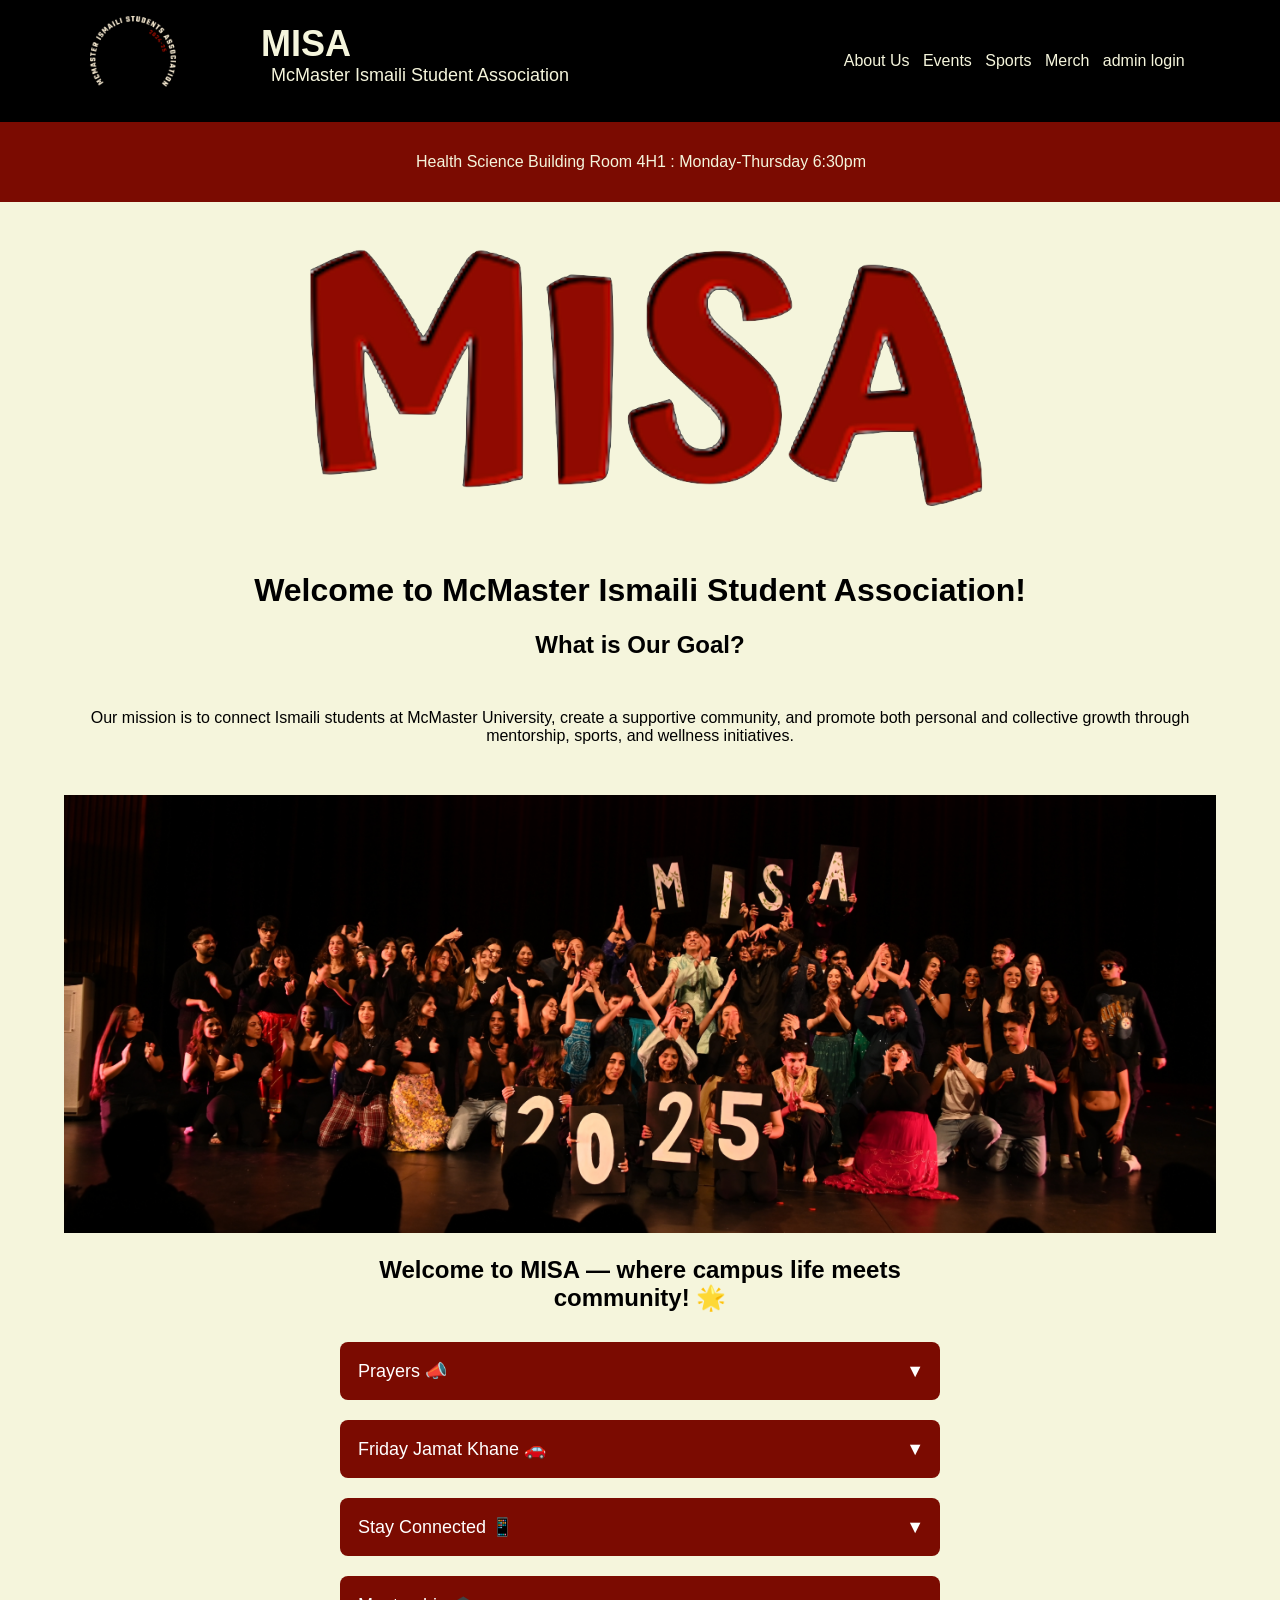
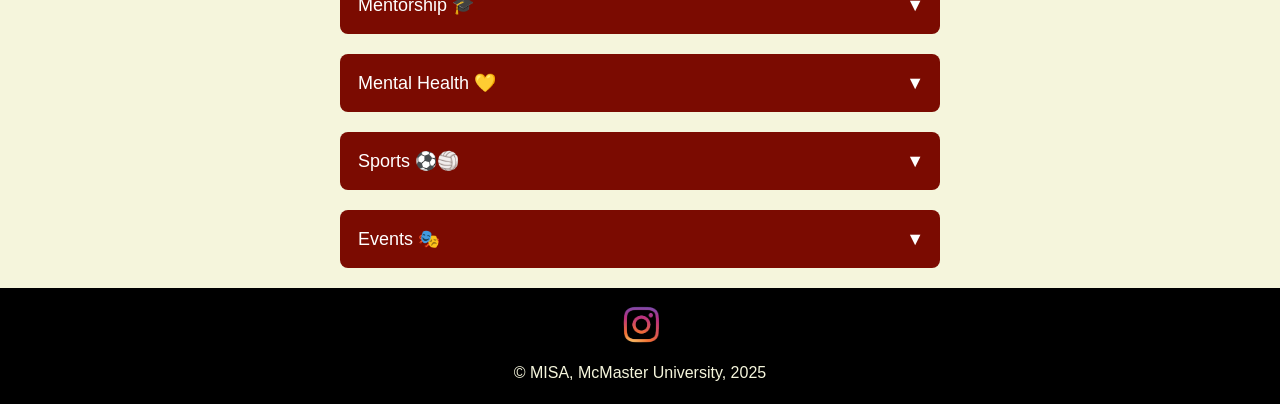
<file: works/MISA/index.html>
<!--
Name: Kanza Alam
Student Number: 400528885
Date created: March 26 2025
Description: MISA homepage (index page). This HTML file contains all the basic and introductory information
             about MISA such as location, times, and what MISA is about.
-->

<!doctype html>

<html>

<head>
    <meta charset="utf-8">
    <meta name="viewport" content="width=device-width">
    <title>Homepage</title>
    <link rel="stylesheet" href="css/style.css">
</head>

<body>
    <div id="container">
        <div id="headerMain">
            <div id="logo-container">
                <canvas id="animationCanvas"></canvas>
            </div>
            <script src="js/logoAnimation.js"></script>
            <div id="headtext">
                <a href="index.html" id="homelink">
                    <h1>MISA</h1>
                    <p>McMaster Ismaili Student Association</p>
                </a>
            </div>
            <div id="navbar">
                <a href="about.html" class="link">About Us</a>
                <a href="events.php" class="link">Events</a>
                <a href="sports.html" class="link">Sports</a>
                <a href="merch.html" class="link">Merch</a>
                <a href="admin.html" class="link">admin login</a>
            </div>
        </div>

        <div id="location">
            <p>Health Science Building Room 4H1 : Monday-Thursday 6:30pm</p>
        </div>

        <div id="intro">
            <img id="banner" src="images/bannerIntro.png">
            <h1>Welcome to McMaster Ismaili Student Association!</h1>
        </div>

        <div id="Icontent">
            <h2>What is Our Goal?</h2>
            <p>Our mission is to connect Ismaili students at McMaster University, create a supportive community, and
                promote both personal and collective growth through mentorship, sports, and wellness initiatives.</p>
            <img id="skitsNightImg" src="images/skitsNight2025.jpg">
        </div>

        <div id="IAbout">
            <h2>Welcome to MISA — where campus life meets community! 🌟</h2>

            <button class="accordion">
                Prayers 📣
                <span class="arrow">&#9660;</span>
            </button>
            <div class="panel">
                <p>We host prayers Monday–Thursday and weekends (weekend location varies, but we’ll always update you!).
                </p>
            </div>

            <button class="accordion">
                Friday Jamat Khane 🚗
                <span class="arrow">&#9660;</span>
            </button>
            <div class="panel">
                <p>Need a ride to Hamilton Jamat Khane? Just ask — we’ll help you get there!</p>
            </div>

            <button class="accordion">
                Stay Connected 📱
                <span class="arrow">&#9660;</span>
            </button>
            <div class="panel">
                <p>DM us on Instagram to join our MISA WhatsApp group chat!</p>
            </div>

            <button class="accordion">
                Mentorship 🎓
                <span class="arrow">&#9660;</span>
            </button>
            <div class="panel">
                <p>Frosh students can sign up for a mentor to help guide them through the year (and have fun!)</p>
            </div>

            <button class="accordion">
                Mental Health 💛
                <span class="arrow">&#9660;</span>
            </button>
            <div class="panel">
                <p>Our Mental Health Exec plans Mindfulness Days after Campus Jamat Khane to help you recharge.</p>
            </div>

            <button class="accordion">
                Sports ⚽🏐
                <span class="arrow">&#9660;</span>
            </button>
            <div class="panel">
                <p>Join our soccer and volleyball intramural teams! No experience needed — everyone’s welcome!</p>
            </div>

            <button class="accordion">
                Events 🎭
                <span class="arrow">&#9660;</span>
            </button>
            <div class="panel">
                <p>We host events all year! Biggest one: Skits Night! You don't want to miss it!</p>
            </div>
        </div>

        <div id="footer">
            <a href="https://www.instagram.com/misa.masi/" target="_blank">
                <img class="instagram-logo" src="images/instagramLogo.png" alt="Instagram">
            </a>
            <p>&copy; MISA, McMaster University, 2025</p>
        </div>
    </div>

    <script src="js/accordion.js"></script>
</body>

</html>
</file>
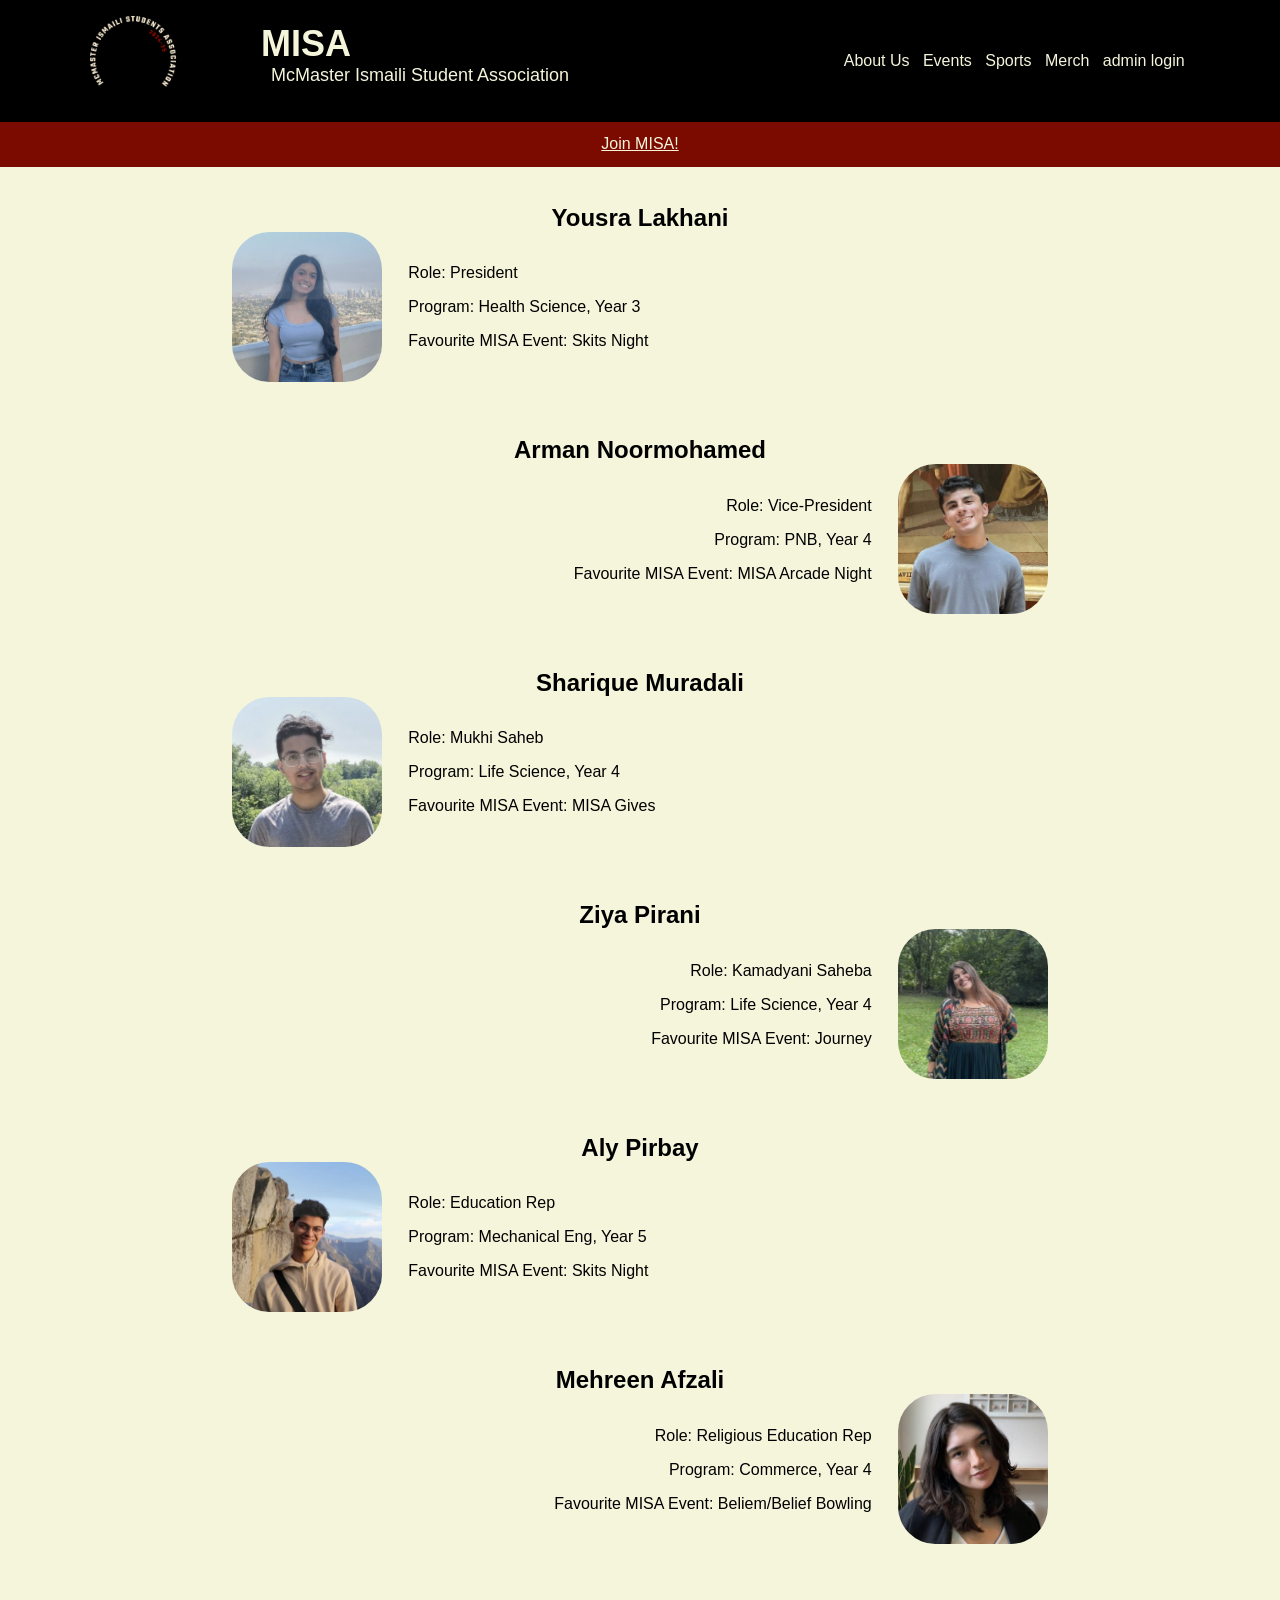
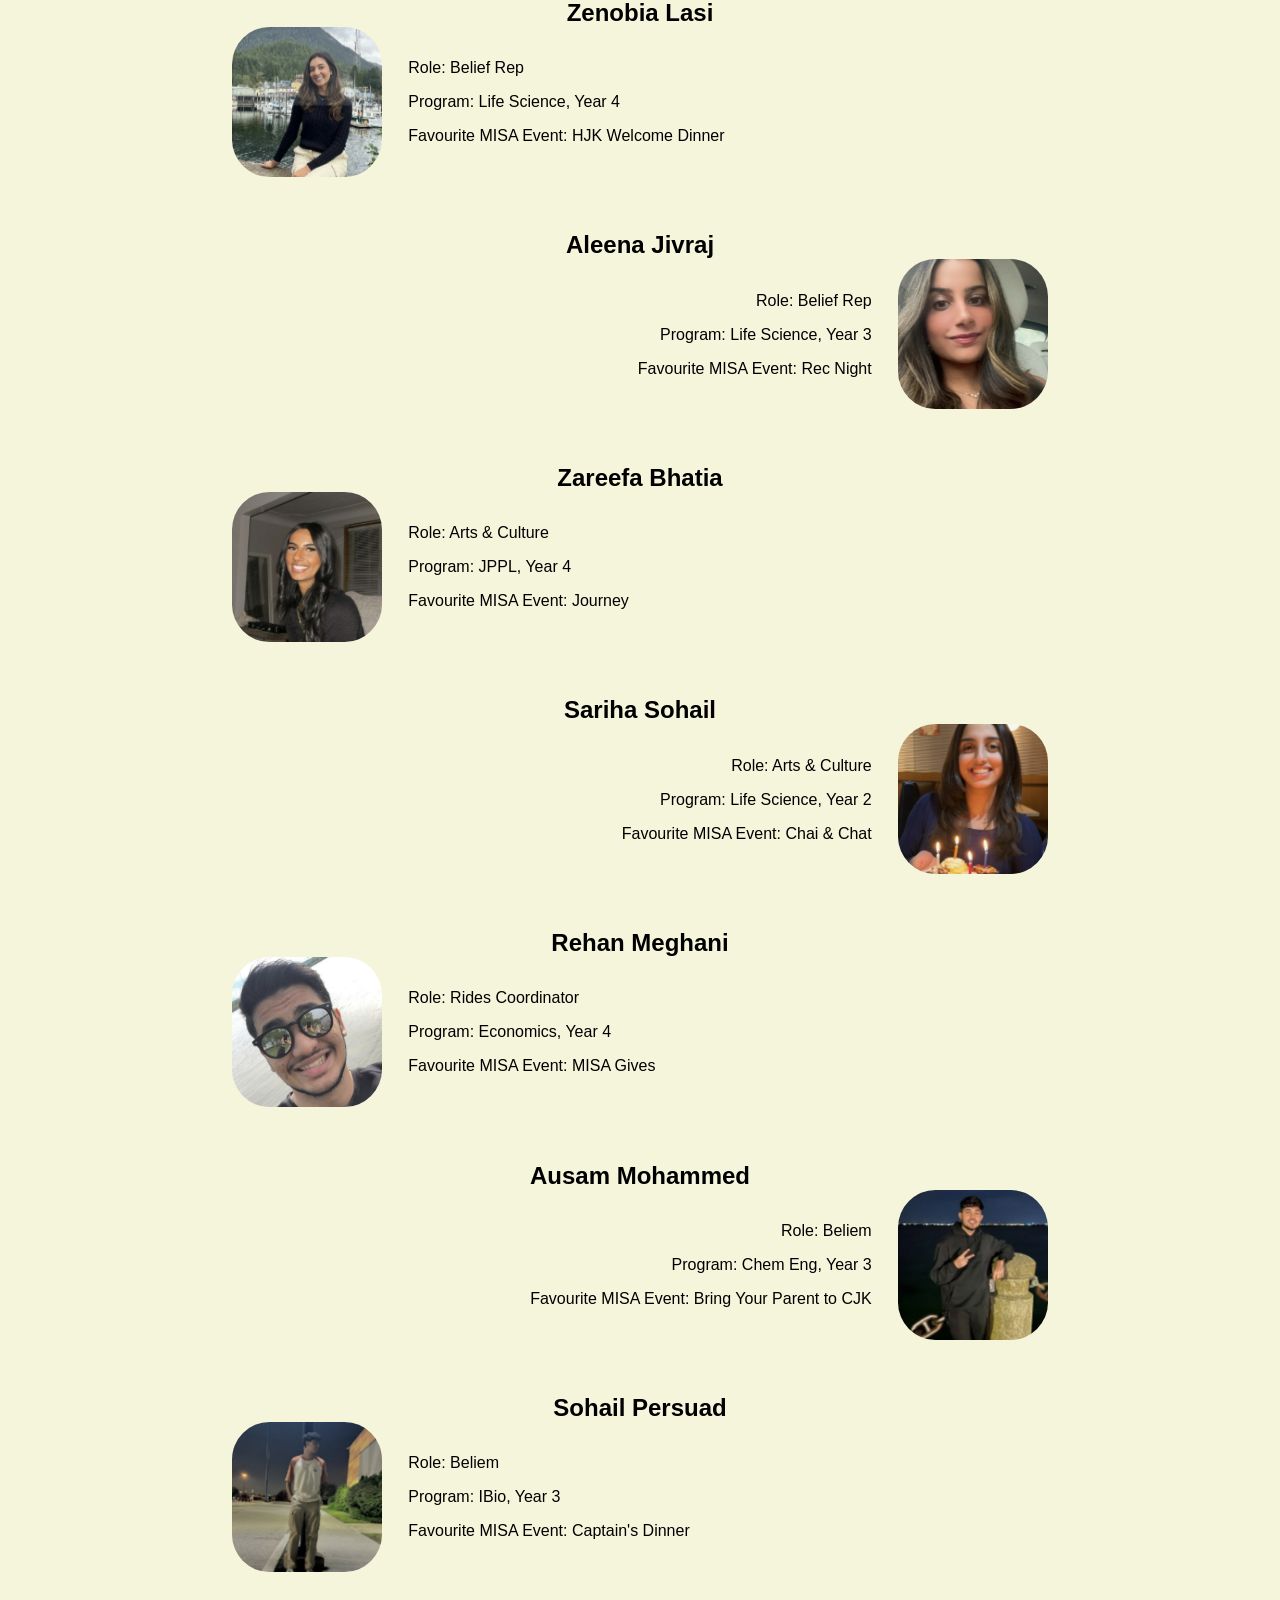
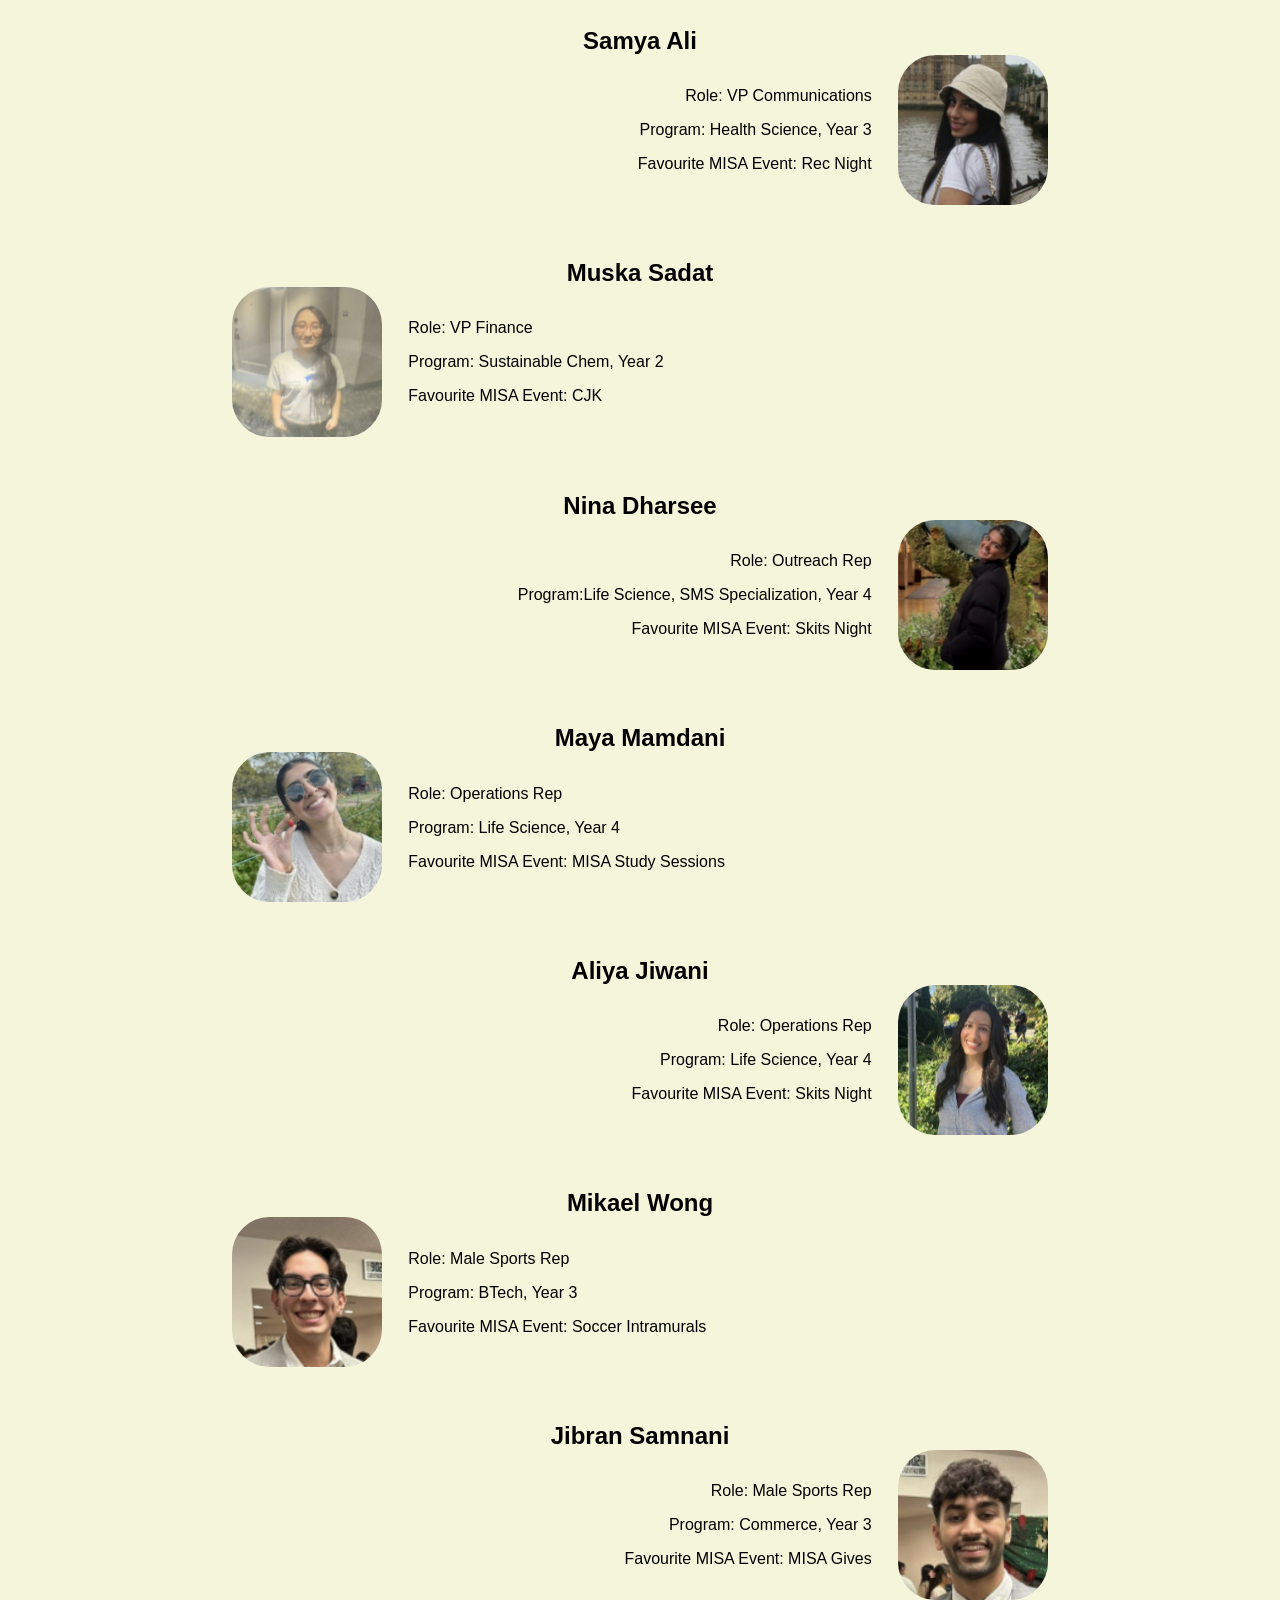
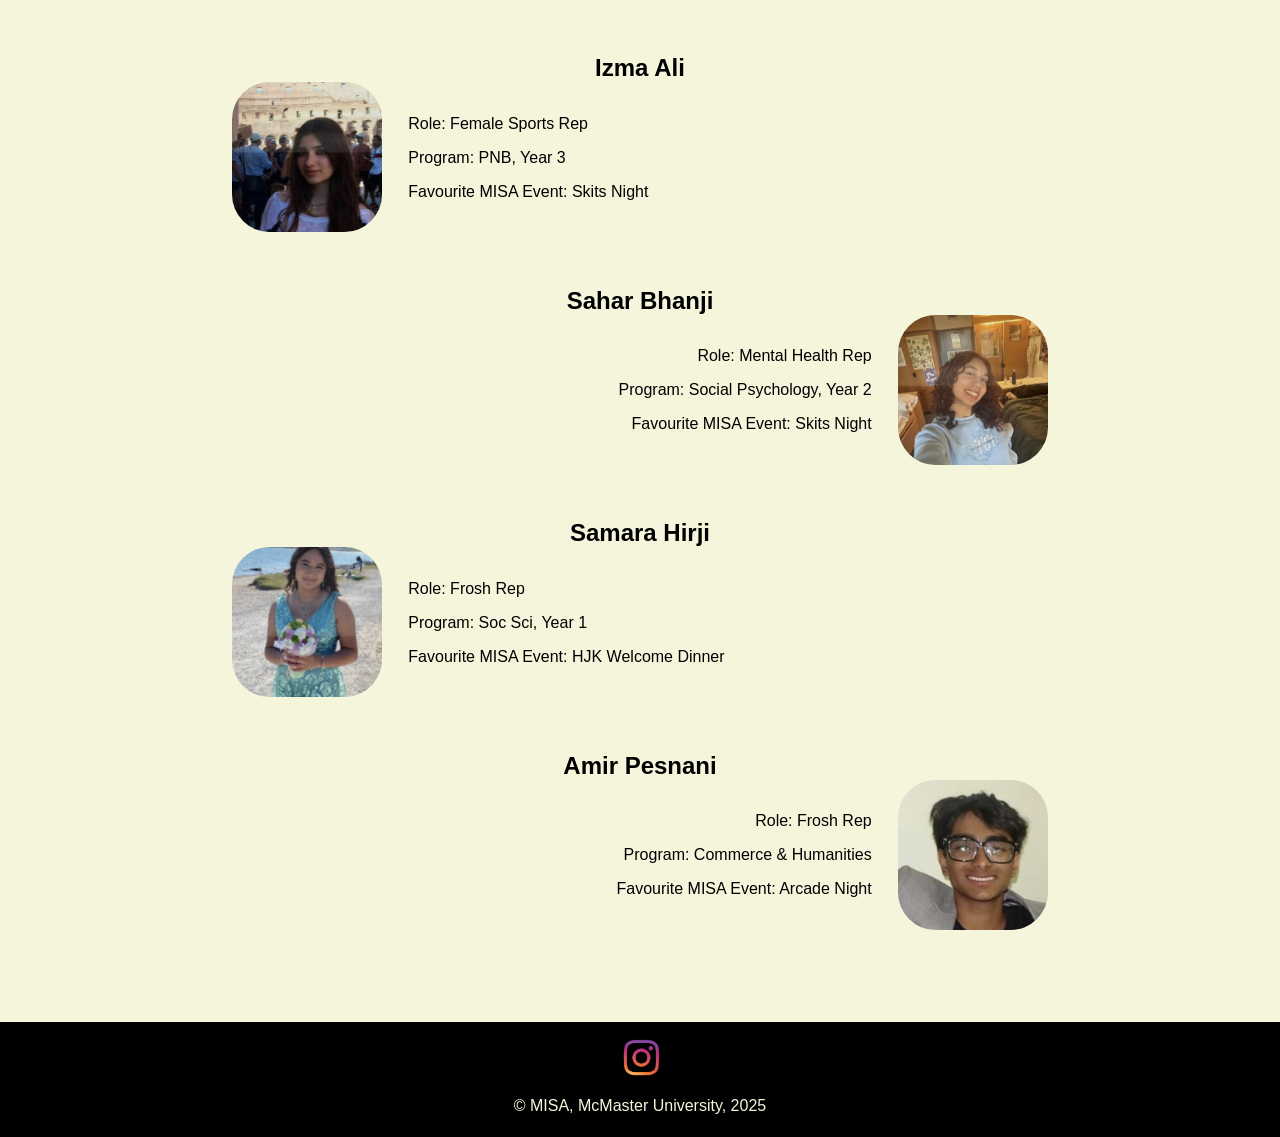
<file: works/MISA/about.html>
<!--
Name: Tala Idris
Student Number: 400571015
Date created: March 26 2025
Description: MISA About page.
-->

<!doctype html>

<html>

<head>
    <meta charset="utf-8">
    <meta name="viewport" content="width=device-width">
    <title>About Us</title>
    <link rel="stylesheet" href="css/style.css">
</head>

<body>
    <div id="container">
        <div id="headerMain">
            <div id="logo-container">
                <canvas id="animationCanvas"></canvas>
            </div>
            <script src="js/logoAnimation.js"></script>
            <div id="headtext">
                <a href="index.html" id="homelink">
                    <h1>MISA</h1>
                    <p>McMaster Ismaili Student Association</p>
                </a>
            </div>
            <div id="navbar">
                <a href="about.html" class="link">About Us</a>
                <a href="events.php" class="link">Events</a>
                <a href="sports.html" class="link">Sports</a>
                <a href="merch.html" class="link">Merch</a>
                <a href="admin.html" class="link">admin login</a>
            </div>
        </div>

        <div id="signup">
            <a id="signup" href="signup.html">Join MISA!</a>
        </div>

        <div id="Acontent">

            <div class="Atile">
                <h2>Yousra Lakhani</h2>
                <div class="imgt">
                    <img src="images/yousra.png">
                    <div class="Atext">
                        <p>Role: President</p>
                        <p>Program: Health Science, Year 3</p>
                        <p>Favourite MISA Event: Skits Night</p>
                    </div>
                </div>
            </div>

            <div class="Atile">
                <h2>Arman Noormohamed</h2>
                <div class="imgt2">
                    <img src="images/arman.png">
                    <div class="Atext">
                        <p>Role: Vice-President</p>
                        <p>Program: PNB, Year 4</p>
                        <p>Favourite MISA Event: MISA Arcade Night</p>
                    </div>
                </div>
            </div>

            <div class="Atile">
                <h2>Sharique Muradali</h2>
                <div class="imgt">
                    <img src="images/sharique.png">
                    <div class="Atext">
                        <p>Role: Mukhi Saheb</p>
                        <p>Program: Life Science, Year 4</p>
                        <p>Favourite MISA Event: MISA Gives</p>
                    </div>
                </div>
            </div>

            <div class="Atile">
                <h2>Ziya Pirani</h2>
                <div class="imgt2">
                    <img src="images/ziya.png">
                    <div class="Atext">
                        <p>Role: Kamadyani Saheba</p>
                        <p>Program: Life Science, Year 4</p>
                        <p>Favourite MISA Event: Journey</p>
                    </div>
                </div>
            </div>


            <div class="Atile">
                <h2>Aly Pirbay</h2>
                <div class="imgt">
                    <img src="images/aly.png">
                    <div class="Atext">
                        <p>Role: Education Rep</p>
                        <p>Program: Mechanical Eng, Year 5</p>
                        <p>Favourite MISA Event: Skits Night</p>
                    </div>
                </div>
            </div>

            <div class="Atile">
                <h2>Mehreen Afzali</h2>
                <div class="imgt2">
                    <img src="images/mehreen.png">
                    <div class="Atext">
                        <p>Role: Religious Education Rep</p>
                        <p>Program: Commerce, Year 4</p>
                        <p>Favourite MISA Event: Beliem/Belief Bowling</p>
                    </div>
                </div>
            </div>

            <div class="Atile">
                <h2>Zenobia Lasi</h2>
                <div class="imgt">
                    <img src="images/zenobia.png">
                    <div class="Atext">
                        <p>Role: Belief Rep</p>
                        <p>Program: Life Science, Year 4</p>
                        <p>Favourite MISA Event: HJK Welcome Dinner</p>
                    </div>
                </div>
            </div>

            <div class="Atile">
                <h2>Aleena Jivraj</h2>
                <div class="imgt2">
                    <img src="images/aleena.png">
                    <div class="Atext">
                        <p>Role: Belief Rep</p>
                        <p>Program: Life Science, Year 3</p>
                        <p>Favourite MISA Event: Rec Night</p>
                    </div>
                </div>
            </div>

            <div class="Atile">
                <h2>Zareefa Bhatia</h2>
                <div class="imgt">
                    <img src="images/zareefa.png">
                    <div class="Atext">
                        <p>Role: Arts & Culture</p>
                        <p>Program: JPPL, Year 4</p>
                        <p>Favourite MISA Event: Journey</p>
                    </div>
                </div>
            </div>


            <div class="Atile">
                <h2>Sariha Sohail</h2>
                <div class="imgt2">
                    <img src="images/sariha.png">
                    <div class="Atext">
                        <p>Role: Arts & Culture</p>
                        <p>Program: Life Science, Year 2</p>
                        <p>Favourite MISA Event: Chai & Chat</p>
                    </div>
                </div>
            </div>


            <div class="Atile">
                <h2>Rehan Meghani</h2>
                <div class="imgt">
                    <img src="images/rehan.png">
                    <div class="Atext">
                        <p>Role: Rides Coordinator</p>
                        <p>Program: Economics, Year 4</p>
                        <p>Favourite MISA Event: MISA Gives</p>
                    </div>
                </div>
            </div>


            <div class="Atile">
                <h2>Ausam Mohammed</h2>
                <div class="imgt2">
                    <img src="images/ausam.png">
                    <div class="Atext">
                        <p>Role: Beliem</p>
                        <p>Program: Chem Eng, Year 3</p>
                        <p>Favourite MISA Event: Bring Your Parent to CJK</p>
                    </div>
                </div>
            </div>


            <div class="Atile">
                <h2>Sohail Persuad</h2>
                <div class="imgt">
                    <img src="images/sohail.png">
                    <div class="Atext">
                        <p>Role: Beliem</p>
                        <p>Program: IBio, Year 3</p>
                        <p>Favourite MISA Event: Captain's Dinner</p>
                    </div>
                </div>
            </div>


            <div class="Atile">
                <h2>Samya Ali</h2>
                <div class="imgt2">
                    <img src="images/samya.png">
                    <div class="Atext">
                        <p>Role: VP Communications</p>
                        <p>Program: Health Science, Year 3</p>
                        <p>Favourite MISA Event: Rec Night</p>
                    </div>
                </div>
            </div>


            <div class="Atile">
                <h2>Muska Sadat</h2>
                <div class="imgt">
                    <img src="images/muska.png">
                    <div class="Atext">
                        <p>Role: VP Finance</p>
                        <p>Program: Sustainable Chem, Year 2</p>
                        <p>Favourite MISA Event: CJK</p>
                    </div>
                </div>
            </div>


            <div class="Atile">
                <h2>Nina Dharsee</h2>
                <div class="imgt2">
                    <img src="images/nina.png">
                    <div class="Atext">
                        <p>Role: Outreach Rep</p>
                        <p>Program:Life Science, SMS Specialization, Year 4</p>
                        <p>Favourite MISA Event: Skits Night</p>
                    </div>
                </div>
            </div>


            <div class="Atile">
                <h2>Maya Mamdani</h2>
                <div class="imgt">
                    <img src="images/maya.png">
                    <div class="Atext">
                        <p>Role: Operations Rep</p>
                        <p>Program: Life Science, Year 4</p>
                        <p>Favourite MISA Event: MISA Study Sessions</p>
                    </div>
                </div>
            </div>


            <div class="Atile">
                <h2>Aliya Jiwani</h2>
                <div class="imgt2">
                    <img src="images/aliya.png">
                    <div class="Atext">
                        <p>Role: Operations Rep</p>
                        <p>Program: Life Science, Year 4</p>
                        <p>Favourite MISA Event: Skits Night</p>
                    </div>
                </div>
            </div>


            <div class="Atile">
                <h2>Mikael Wong</h2>
                <div class="imgt">
                    <img src="images/mikael.png">
                    <div class="Atext">
                        <p>Role: Male Sports Rep</p>
                        <p>Program: BTech, Year 3</p>
                        <p>Favourite MISA Event: Soccer Intramurals</p>
                    </div>
                </div>
            </div>


            <div class="Atile">
                <h2>Jibran Samnani</h2>
                <div class="imgt2">
                    <img src="images/Jibran.png">
                    <div class="Atext">
                        <p>Role: Male Sports Rep</p>
                        <p>Program: Commerce, Year 3</p>
                        <p>Favourite MISA Event: MISA Gives</p>
                    </div>
                </div>
            </div>


            <div class="Atile">
                <h2>Izma Ali</h2>
                <div class="imgt">
                    <img src="images/izma.png">
                    <div class="Atext">
                        <p>Role: Female Sports Rep</p>
                        <p>Program: PNB, Year 3</p>
                        <p>Favourite MISA Event: Skits Night</p>
                    </div>
                </div>
            </div>


            <div class="Atile">
                <h2>Sahar Bhanji</h2>
                <div class="imgt2">
                    <img src="images/sahar.png">
                    <div class="Atext">
                        <p>Role: Mental Health Rep</p>
                        <p>Program: Social Psychology, Year 2</p>
                        <p>Favourite MISA Event: Skits Night</p>
                    </div>
                </div>
            </div>


            <div class="Atile">
                <h2>Samara Hirji</h2>
                <div class="imgt">
                    <img src="images/samara.png">
                    <div class="Atext">
                        <p>Role: Frosh Rep</p>
                        <p>Program: Soc Sci, Year 1</p>
                        <p>Favourite MISA Event: HJK Welcome Dinner</p>
                    </div>
                </div>
            </div>


            <div class="Atile">
                <h2>Amir Pesnani</h2>
                <div class="imgt2">
                    <img src="images/amir.png">
                    <div class="Atext">
                        <p>Role: Frosh Rep</p>
                        <p>Program: Commerce & Humanities</p>
                        <p>Favourite MISA Event: Arcade Night</p>
                    </div>
                </div>
            </div>
        </div>

        <div id="footer">
            <a href="https://www.instagram.com/misa.masi/" target="_blank">
                <img class="instagram-logo" src="images/instagramLogo.png" alt="Instagram">
            </a>
            <p>&copy; MISA, McMaster University, 2025</p>
        </div>
    </div>
</body>

</html>
</file>
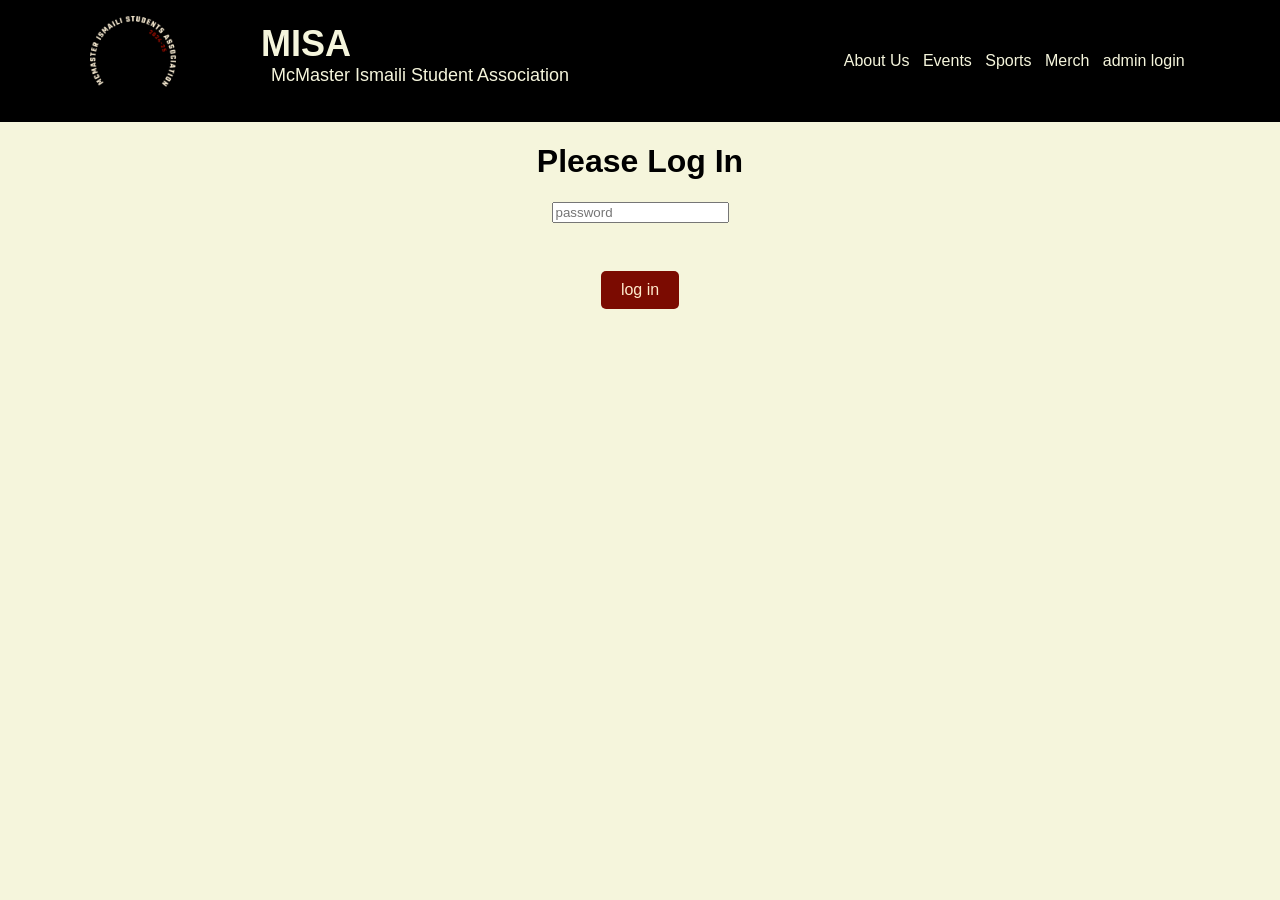
<file: works/MISA/admin.html>
<!--
Name: Tala Idris
Student Number: 400571015
Date created: March 26 2025
Description: MISA Admin Login page.
-->

<!doctype html>

<html>

<head>
    <meta charset="utf-8">
    <meta name="viewport" content="width=device-width">
    <title>Admin</title>
    <link rel="stylesheet" href="css/style.css">
</head>

<body>
    <div id="container">
        <div id="headerMain">
            <!-- <a id="logo" href="index.html"><img id="logo" src="images/logo.png" style="width: 100px;"></a> -->
            <div id="logo-container">
                <canvas id="animationCanvas"></canvas>
            </div>
            <script src="js/logoAnimation.js"></script>
            <div id="headtext">
                <a href="index.html" id="homelink">
                    <h1>MISA</h1>
                    <p>McMaster Ismaili Student Association</p>
                </a>
            </div>
            <div id="navbar">
                <a href="about.html" class="link">About Us</a>
                <a href="events.php" class="link">Events</a>
                <a href="sports.html" class="link">Sports</a>
                <a href="merch.html" class="link">Merch</a>
                <a href="admin.html" class="link">admin login</a>
            </div>
        </div>



        <div id="adminC">
            <h1>Please Log In</h1>
            <form method='post' action='server/admin.php'>
                <input type='password' name='password' placeholder='password' required><br>
                <input type='submit' value='log in' class="submit-button">
            </form>
        </div>

    </div>
</body>

</html>
</file>
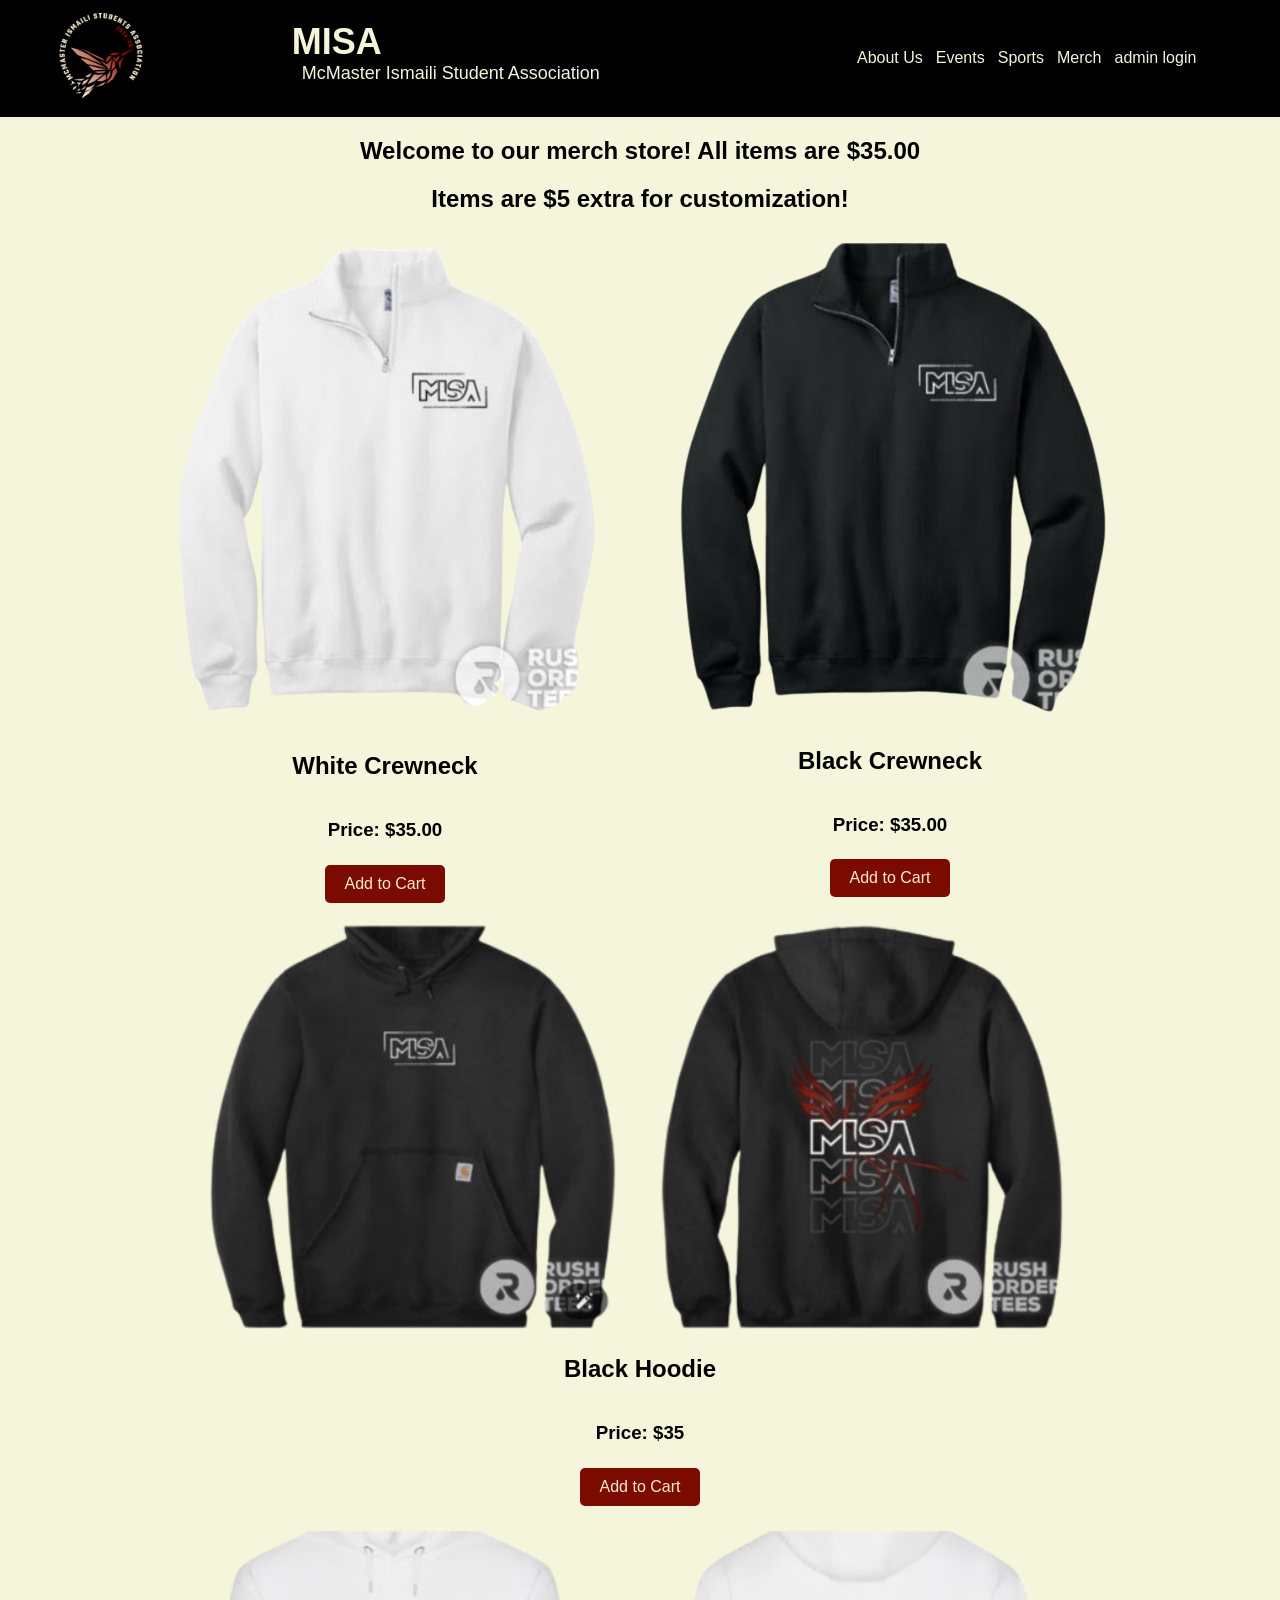
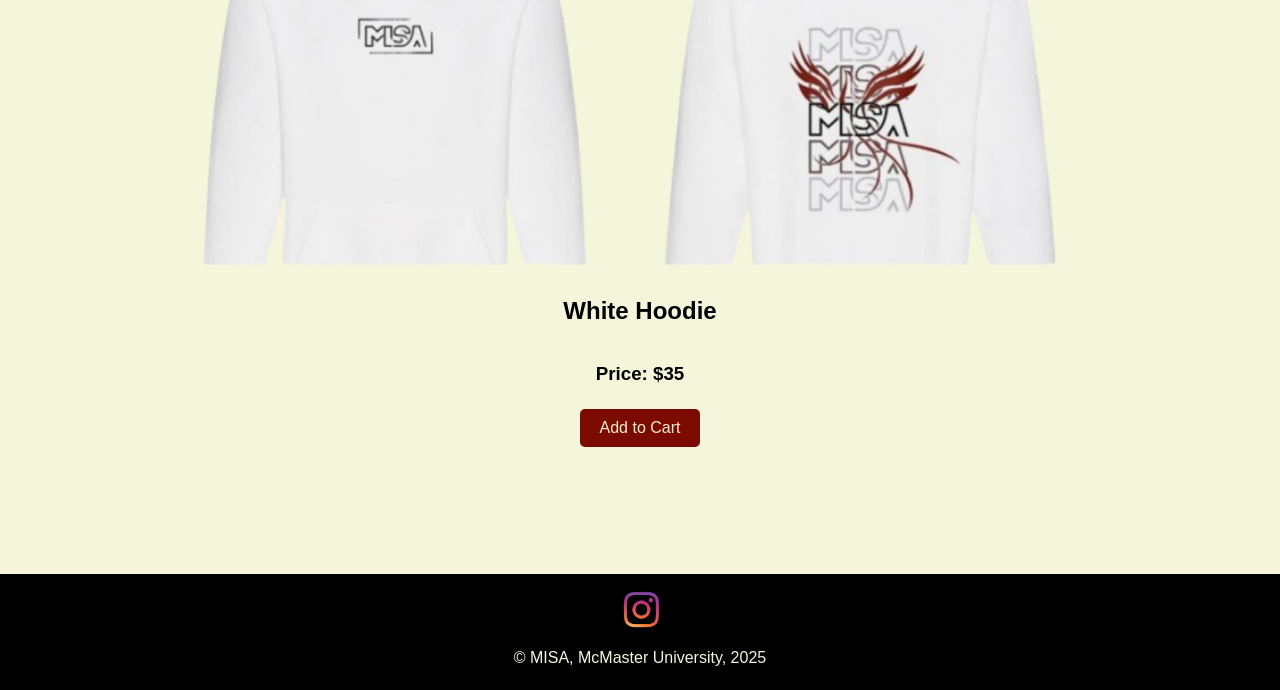
<file: works/MISA/merch.html>
<!--
Name: Azeen Saba
Student Number: 400520177
Date created: April 20 2025
Description: Merch Store
-->

<!doctype html>

<html>

<head>
    <meta charset="utf-8">
    <meta name="viewport" content="width=device-width">
    <title>MISA Merch</title>
<script>
  const cartContainer = document.getElementById('cart');
  const emptyMessage  = document.getElementById('cartEmpty');
  const itemsList = document.getElementById('cartItems');
  const totalDisplay = document.getElementById('cartTotal');

  cartContainer.style.visibility = 'hidden';

  function loadCart() {
    fetch('get_cart.php')
      .then(response => response.json())
      .then(data => {
        const items = data.items || [];
        const total = data.total || '0.00';
        displayCart(items, total);
      })
      .catch(error => console.error('Failed to load cart:', error));
  }

  function addToCart(name, price) {
    const params = new URLSearchParams();
    params.append('item',  name);
    params.append('price', price);

    fetch('cart.php', {
      method: 'POST',
      headers: { 'Content-Type': 'application/x-www-form-urlencoded' },
      body: params.toString()
    })
    .then(response => response.json())
    .then(result => {
      if (result.success) {
        loadCart();
      } else {
        alert(result.message || 'Could not add to cart');
      }
    })
    .catch(error => console.error('Add to cart failed:', error));
  }


  function displayCart(items, total) {

    cartContainer.style.visibility = items.length ? 'visible' : 'hidden';
    emptyMessage.style.display = items.length ? 'none' : 'block';
    itemsList.innerHTML = '';

    items.forEach(function(row) {
      const li = document.createElement('li');
      const subtotal = (row.price * row.quantity).toFixed(2);
      li.textContent = row.merch_name + ' x ' + row.quantity + ' — $' + subtotal;
      itemsList.appendChild(li);
    });

    totalDisplay.textContent = items.length ? 'Total: $' + total : '';
  }

  document.addEventListener('DOMContentLoaded', function() {
    document.querySelectorAll('.merch-item button')
      .forEach(function(button) {
        const name  = button.getAttribute('data-name');
        const price = button.getAttribute('data-price');
        button.addEventListener('click', function() {
          addToCart(name, price);
        });
      });
    loadCart();
  });
</script>

    <link rel="stylesheet" href="css/style.css">
</head>

<body>
    <div id="container">
        <div id="headerMain">
            <a id="logo" href="index.html"><img id="logo" src="images/logo.png" style="width: 100px;"></a>
            <div id="headtext">
                <a href="index.html" id="homelink">
                    <h1>MISA</h1>
                    <p>McMaster Ismaili Student Association</p>
                </a>
            </div>
            <div id="navbar">
                <a href="about.html" class="link">About Us</a>
                <a href="events.php" class="link">Events</a>
                <a href="sports.html" class="link">Sports</a>
                <a href="merch.html" class="link">Merch</a>
                <a href="admin.html" class="link">admin login</a>
            </div>
        </div>

        <div id="clothes">
            <h2>Welcome to our merch store! All items are $35.00</h2>
            <h2>Items are $5 extra for customization!</h2>

            <div id="crewnecks">

                <div class="merch-item">
                    <img src="images/hoodiewhite.png" alt="White Crewneck">
                    <h2>White Crewneck</h2>
                    <h3>Price: $35.00</h3>
                    <button onclick="addToCart('White Crewneck', 35)">Add to Cart</button>
                </div>

                <div class="merch-item">
                    <img src="images/hoodieblack.png" alt="Black Crewneck">
                    <h2>Black Crewneck</h2>
                    <h3>Price: $35.00</h3>
                    <button onclick="addToCart('Black Crewneck', 35)">Add to Cart</button>
                </div>

            </div>

            <div id="hoodieblack">
                <div class="merch-item">
                    <img src="images/hoodieblack2.png" alt="Black Hoodie" style="width: 70%;">
                    <h2>Black Hoodie</h2>
                    <h3>Price: $35</h3>
                    <button onclick="addToCart('Black Hoodie', 35)">Add to Cart</button>
                </div>
            </div>

            <div id="hoodiewhite">
                <div class="merch-item">
                    <img src="images/hoodiewhite2.png" alt="White Hoodie" style="width: 70%;">
                    <h2>White Hoodie</h2>
                    <h3>Price: $35</h3>
                    <button onclick="addToCart('White Hoodie', 35)">Add to Cart</button>
                </div>
            </div>

        </div>

        <div id="cart">
          <h2 id="cartTitle">Your Cart</h2>
          <p id="cartEmpty">Your cart is empty.</p>
          <ul id="cartItems"></ul>
        </div>

        <div id="footer">
            <a href="https://www.instagram.com/misa.masi/" target="_blank">
                <img class="instagram-logo" src="images/instagramLogo.png" alt="Instagram">
            </a>
            <p>&copy; MISA, McMaster University, 2025</p>
        </div>
    </div>

</body>

</html>
</file>
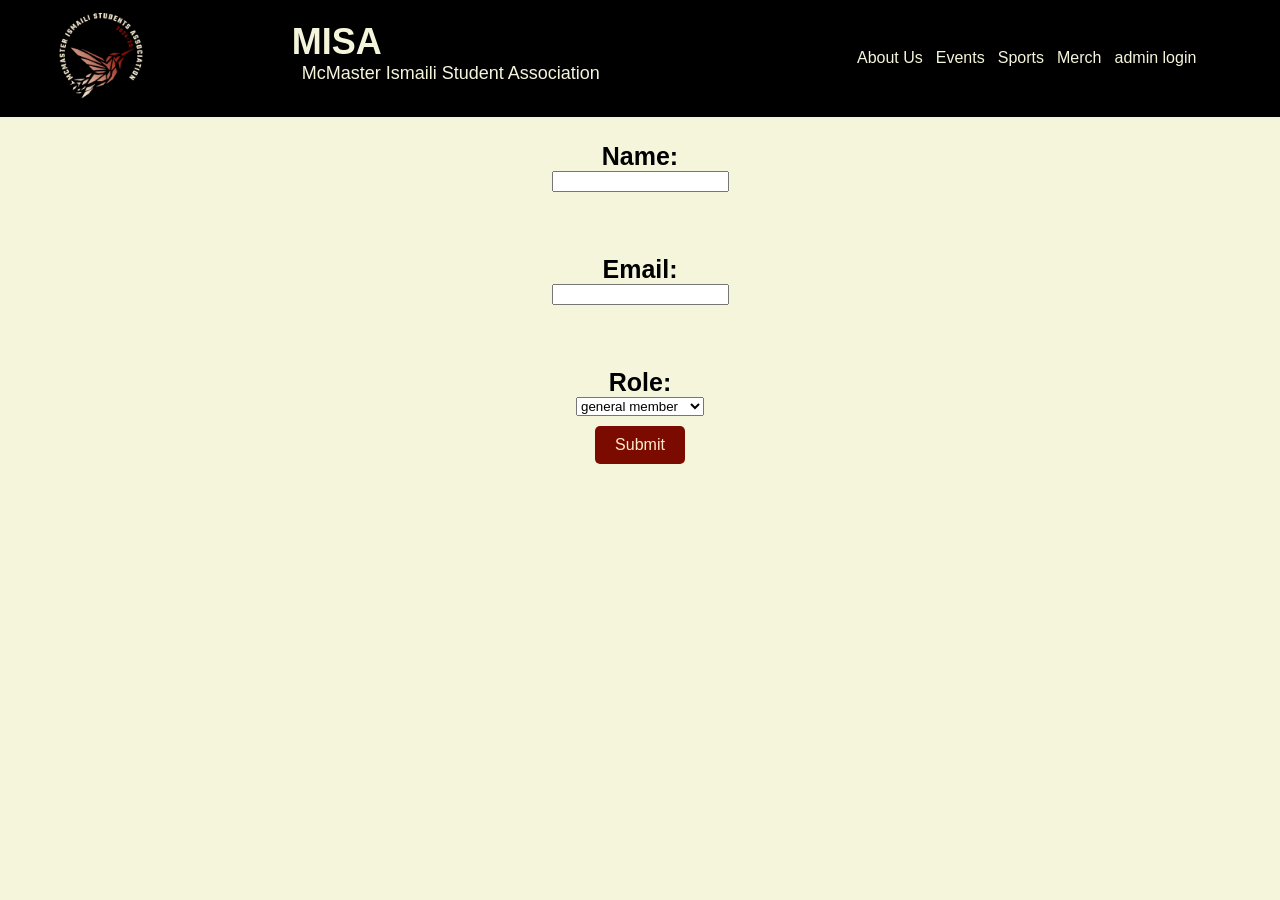
<file: works/MISA/signup.html>
<!--
Name: Tala Idris
Student Number:400571015
Date created: March 26 2025
Description: MISA Signup Form
-->

<!doctype html>

<html>

<head>
    <meta charset="utf-8">
    <meta name="viewport" content="width=device-width">
    <title>Signup</title>
    <link rel="stylesheet" href="css/style.css">
    <script src="js/emailCheck.js"></script>
</head>

<body>
    <div id="container">
        <div id="headerRest">
            <a id="logo" href="index.html"><img id="logo" src="images/logo.png" style="width: 100px;"></a>
            <div id="headtext">
                <a href="index.html" id="homelink">
                    <h1>MISA</h1>
                    <p>McMaster Ismaili Student Association</p>
                </a>
            </div>
            <div id="navbar">
                <a href="about.html" class="link">About Us</a>
                <a href="events.php" class="link">Events</a>
                <a href="sports.html" class="link">Sports</a>
                <a href="merch.html" class="link">Merch</a>
                <a href="admin.html" class="link">admin login</a>
            </div>
        </div>

        <div id="content">
            <form id="signupForm" action="server/signup.php" method="POST">
                <h5>Name:</h5>
                <input type="text" required name="name">
                <br>
                <h5>Email:</h5>
                <input type="email" id="email" name="email" required>
                <div id="emailWarning"></div>
                <br>
                <h5>Role:</h5>
                <select name="role">
                    <option>general member</option>
                    <option>executive position</option>
                </select>
                <input type="submit" class="submit-button">
            </form>
        </div>
    </div>

</body>

</html>
</file>
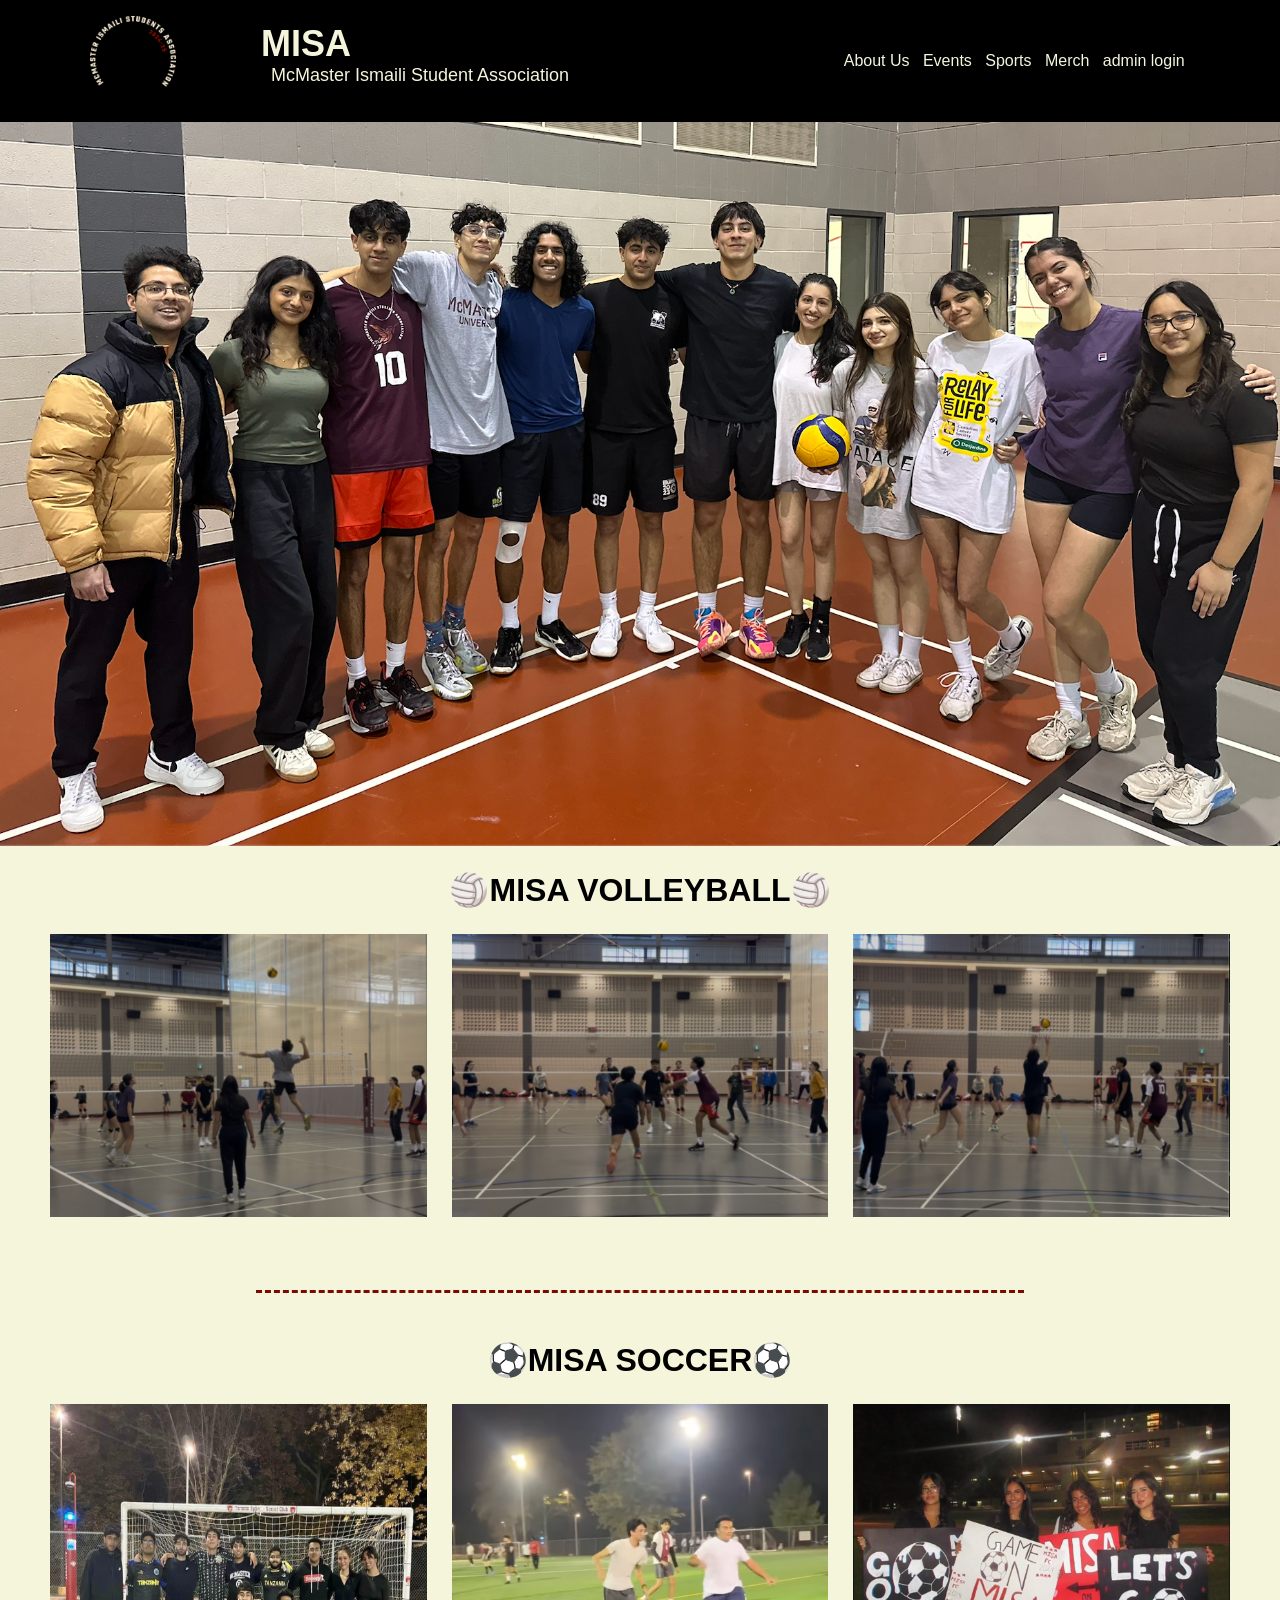
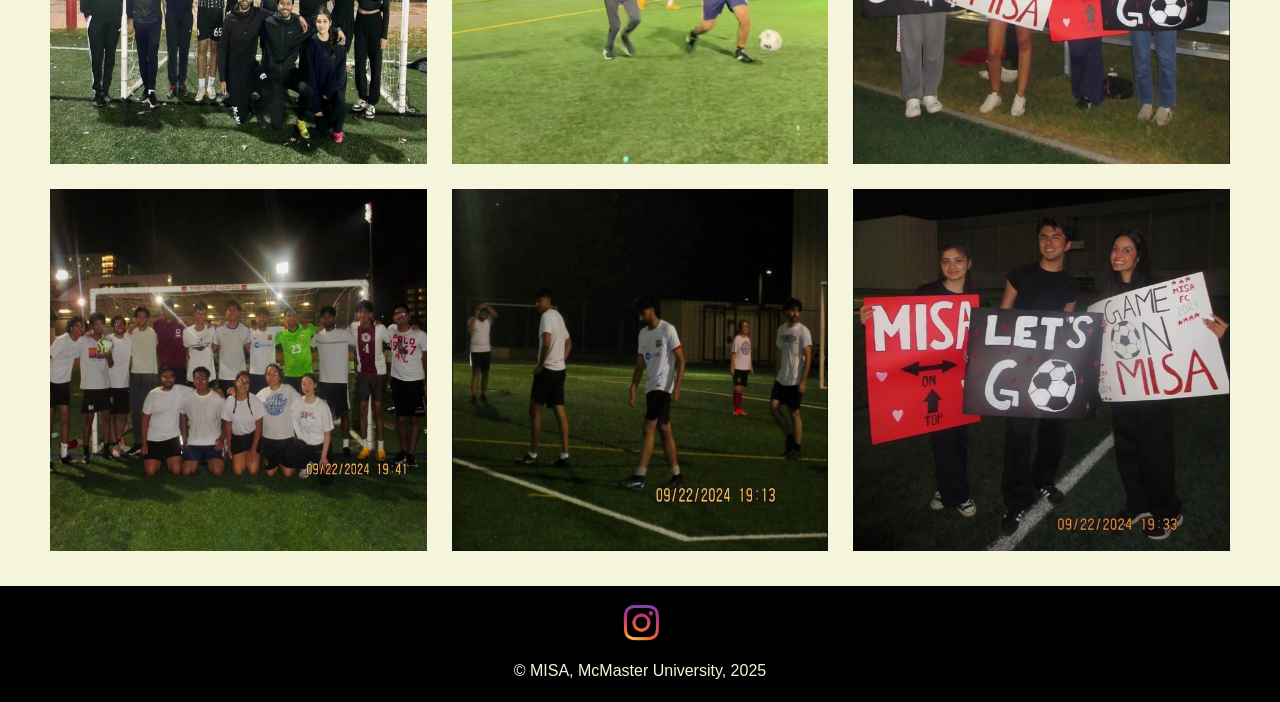
<file: works/MISA/sports.html>
<!--
Name: Kanza Alam
Student Number: 400528885
Date created: March 26 2025
Description: MISA sports page. This html file contains images of the MISA sports teams and their matches.
-->

<!doctype html>

<html>

<head>
    <meta charset="utf-8">
    <meta name="viewport" content="width=device-width">
    <title>Sports</title>
    <link rel="stylesheet" href="css/style.css">
</head>

<body>
    <div id="container">
        <div id="headerMain">
            <div id="logo-container">
                <canvas id="animationCanvas"></canvas>
            </div>
            <script src="js/logoAnimation.js"></script>
            <div id="headtext">
                <a href="index.html" id="homelink">
                    <h1>MISA</h1>
                    <p>McMaster Ismaili Student Association</p>
                </a>
            </div>
            <div id="navbar">
                <a href="about.html" class="link">About Us</a>
                <a href="events.php" class="link">Events</a>
                <a href="sports.html" class="link">Sports</a>
                <a href="merch.html" class="link">Merch</a>
                <a href="admin.html" class="link">admin login</a>
            </div>
        </div>

        <div id="content">
            <img src="images/volleyball/MISAvball.png" alt="Volleyball Team">
            <h1 class="gallery-title">🏐MISA VOLLEYBALL🏐</h1>
            <div class="volleyball-gallery">
                <img src="images/volleyball/vball1.png" alt="Volleyball Match 1">
                <img src="images/volleyball/vball2.png" alt="Volleyball Match 2">
                <img src="images/volleyball/vball3.png" alt="Volleyball Match 3">
            </div>

            <hr class="divider">

            <h1 class="gallery-title">⚽MISA SOCCER⚽</h1>
            <div class="soccer-gallery">
                <img src="images/soccer/soccer1.png" alt="Soccer Game 1">
                <img src="images/soccer/soccer2.png" alt="Soccer Game 2">
                <img src="images/soccer/soccer3.jpg" alt="Soccer Game 3">
                <img src="images/soccer/soccer4.jpg" alt="Soccer Game 4">
                <img src="images/soccer/soccer5.jpg" alt="Soccer Game 5">
                <img src="images/soccer/soccer6.jpg" alt="Soccer Game 6">
            </div>
        </div>

        <div id="footer">
            <a href="https://www.instagram.com/misa.masi/" target="_blank">
                <img class="instagram-logo" src="images/instagramLogo.png" alt="Instagram">
            </a>
            <p>&copy; MISA, McMaster University, 2025</p>
        </div>
    </div>
</body>

</html>
</file>
<file: works/MISA/css/style.css>
/* Name and Student Number: Kanza Alam 400528885, Tala Idris 400571015, Muniya Fallah 400594083, Azeen Saba 400520177
* Date created: March 26 2025
* Description: stylesheet (css file) for the whole website's format/layout/style.
*/

body {
    font-family: 'Trebuchet MS', 'Lucida Sans Unicode', 'Lucida Grande', 'Lucida Sans', Arial, sans-serif;
    font-optical-sizing: auto;
    font-weight: 500;
    font-style: normal;
    font-variation-settings: "wdth" 100;
    margin: 0px;
    color: black;
    background-color: beige;
    box-sizing: border-box;
    overflow-x: hidden;
}

/*---------------------------------------HEADER CONTENT-------------------------------------------*/

#headerMain,
#headerRest {
    display: flex;
    padding: 5px;
    color: beige;
    background-color: black;
    justify-content: left;
    width: 100%;
    padding-top: 0.5%;
    padding-bottom: 0.5%;
    margin: 0;
}

#logo {
    width: 20%;
    margin-left: 3%;
}

#headerMain,
#headerRest {
    display: flex;
    flex-direction: row;
    align-items: center;
}

@media (max-width: 750px) {

    #headerMain,
    #headerRest {
        flex-direction: column;
    }
}

#logo-container {
    width: 160px;
    margin: 0 auto;
    position: relative;
}

#animationCanvas {
    width: 100%;
    height: 100%;
    display: block;
}

@media (max-width: 750px) {
    #logo-container {
        width: 100px;
        margin: 0 auto;
    }
}

#headtext {
    width: 45%;
    font-size: large;
    margin-left: 0%;
    align-self: center;

}

#headtext p {
    padding: 0%;
    margin-top: 0%;
}

#headtext h1 {
    padding-top: 1%;
    margin-bottom: 0%;
    margin-top: 0%;
}

#homelink {
    color: beige;
    text-decoration: none;
}

#navbar {
    display: flex;
    flex-direction: row;
    width: 35%;
    align-self: center;
}

#navbar:hover {
    color: rgb(141, 141, 141);
}

.link {
    text-align: left;
    padding: 0.5%;
    margin: 1%;
    color: beige;
    text-decoration: none;
}

@media (max-width: 750px) {
    #header {
        flex-direction: column;
    }

    #headtext {
        width: 100%;
        text-align: center;
    }

    #navbar {
        width: 100%;
        display: flex;
        flex-direction: row;
    }

    .link {
        width: 25%;
        text-align: center;
    }
}

button {
    background-color: #7b0b01;
    color: blanchedalmond;
    border: none;
    padding: 10px 20px;
    margin-top: 5px;
    margin-bottom: 10px;
    border-radius: 5px;
    font-size: 16px;
    cursor: pointer;
    transition: background-color 0.3s ease;
}

button:hover {
    background-color: #5a0800;
}

#submit {
    background-color: #7b0b01;
    color: blanchedalmond;
    border: none;
    padding: 10px 20px;
    margin-top: 10px;
    margin-bottom: 10px;
    border-radius: 5px;
    font-size: 16px;
    cursor: pointer;
    transition: background-color 0.3s ease;
}

#submit:hover {
    background-color: #5a0800;
}

/*---------------------------------------INDEX CONTENT-------------------------------------------*/

#banner {
    width: 60%;
    margin-bottom: 0;
}

body p {
    margin-left: 10px;
    margin-right: 10px;
}

#location {
    text-align: center;
    color: beige;
    background-color: #7b0b01;
    padding: 1px;
    width: 100%;

    p {
        margin: 30px;
    }
}

#skitsNightImg {
    width: 90%;
}

#intro {
    text-align: center;
}

#Icontent {
    text-align: center;

    p {
        margin: 50px;
    }
}

#IAbout {
    h2 {
        text-align: center;
    }
}

#IAbout {
    width: 90%;
    max-width: 600px;
    margin: 0 auto;
    font-family: Arial, sans-serif;
}

.accordion {
    background-color: #7b0b01;
    color: #ffffff;
    cursor: pointer;
    padding: 3%;
    width: 100%;
    border: none;
    text-align: left;
    outline: none;
    font-size: 18px;
    margin-top: 10px;
    border-radius: 8px;
    position: relative;
    font-family: 'Trebuchet MS', 'Lucida Sans Unicode', 'Lucida Grande', 'Lucida Sans', Arial, sans-serif;
}

.accordion:hover {
    background-color: #510801;
}

.panel {
    padding: 0 3%;
    transition: max-height 0.3s ease-out;
    background-color: white;
    max-height: 0;
    overflow: hidden;
    font-size: 16px;
    line-height: 1.5;
    font-family: 'Trebuchet MS', 'Lucida Sans Unicode', 'Lucida Grande', 'Lucida Sans', Arial, sans-serif;
    margin-bottom: 0;
}

.accordion.active+.panel {
    max-height: 1000px;
}

.accordion .arrow {
    position: absolute;
    right: 1rem;
    top: 50%;
    transform: translateY(-50%);
    transition: transform 0.3s ease;
}

.accordion.active .arrow {
    transform: translateY(-50%) rotate(180deg);
}

#feedback {
    padding-top: 1%;
    width: 100%;
    color: beige;
    text-decoration: none;
    text-align: center;
    align-content: center;
    background-color: #7b0b01;
}

#feedback a {
    color: beige;
}

#feedbackMessage {
    display: none;
    text-align: center;
    padding: 10px;
    margin: 10px 0;
    background-color: #4CAF50;
    color: white;
    border-radius: 5px;
    font-size: 16px;
}

#feedbackMessage.show {
    display: block;
}

/*---------------------------------------FEEDBACK FORM CONTENT-------------------------------------------*/

#feedbackForm {
    width: 100%;
    max-width: 500px;
    margin: 0 auto;
    text-align: center;
    margin-top: 40px;

}

#feedbackForm div {
    text-align: center;
}

#feedbackForm p {
    margin-bottom: 0;
    margin-top: 30px;
    font-weight: bold;
    font-size: 25px;
}

input,
textarea {
    display: block;
    margin: 0 auto;
    margin-bottom: 20px;
}

textarea {
    width: 90%;
    height: 100px;
}

.center-text {
    margin-top: 20px;
    text-align: center;
    margin-bottom: 20px;
}

.center-image {
    display: block;
    margin-left: auto;
    margin-right: auto;
}

#eventID {
    padding: 8px 12px;
    font-size: 16px;
    border: 2px solid black;
    border-radius: 8px;
    background-color: #fff;
    color: #333;
    width: 250px;
    appearance: none;
    cursor: pointer;

    background-image: url("data:image/svg+xml,%3Csvg%20xmlns='http://www.w3.org/2000/svg'%20viewBox='0%200%2010%206'%3E%3Cpath%20d='M0%200l5%206%205-6z'%20fill='%23333'/%3E%3C/svg%3E");
    background-repeat: no-repeat;
    background-position: right 10px center;
    background-size: 10px 10px;
}

button[type="submit"] {
    background-color: #7b0b01;
    color: white;
    border: none;
    padding: 10px 20px;
    font-size: 16px;
    border-radius: 8px;
    cursor: pointer;
}

button[type="submit"]:hover {
    background-color: #a30000;
}

/*---------------------------------------SIGNUP FORM CONTENT-------------------------------------------*/

#signupForm {
    width: 100%;
    max-width: 500px;
    margin: 0 auto;
    text-align: center;
}

#signupForm h5 {
    margin-bottom: 0;
    margin-top: 5%;
    font-size: 25px;
}

.submit-button {
    background-color: #7b0b01;
    color: blanchedalmond;
    border: none;
    padding: 10px 20px;
    margin-top: 10px;
    margin-bottom: 10px;
    border-radius: 5px;
    font-size: 16px;
    cursor: pointer;
    transition: background-color 0.3s ease;
}

#emailWarning {
    color: rgb(255, 0, 0);
    display: none;
}

/*---------------------------------------ABOUT CONTENT-------------------------------------------*/

#Acontent {
    max-width: 850px;
    display: flex;
    flex-direction: column;
    margin: auto;
    justify-content: center;
    padding-bottom: 5%;
}

.Atile {
    display: flex;
    flex-direction: column;
    padding: 2%;
}

.Atile h2 {
    text-align: center;
    margin-bottom: 0%;
}

.Atile img {
    width: 150px;
    height: 150px;
    border-radius: 25%;
}

.imgt {
    display: flex;
    text-align: left;
}

.imgt2 {
    display: flex;
    flex-direction: row-reverse;
    text-align: right;
}

.Atext {
    padding: 2%;
}

#signup {
    width: 100%;
    height: 45px;
    color: beige;
    text-align: center;
    align-content: center;
    background-color: #7b0b01;
}

/*---------------------------------------EVENT CONTENT-------------------------------------------*/

#event-banner {
    position: relative;
    width: 100%;
    margin-bottom: 30px;
}

#event-banner img {
    width: 100%;
    height: auto;
    display: block;
    margin-bottom: 20px;
    filter: brightness(0.5);
}

.banner-text {
    position: absolute;
    top: 50%;
    left: 50%;
    transform: translate(-50%, -50%);
    text-align: center;
    width: 80%;
}

.banner-text h1 {
    color: white;
    font-size: 48px;
    margin-bottom: 10px;
    text-shadow: 2px 2px 4px #000000;
}

.banner-text h2 {
    color: white;
    font-size: 36px;
    text-shadow: 2px 2px 4px rgba(52, 52, 52, 0.5);
}

.event-card {
    width: 90%;
    max-width: 700px;
    margin: 30px auto;
    border-radius: 12px;
    overflow: hidden;
    box-shadow: 0 4px 8px rgba(6, 6, 6, 0.1);
}

.image-container {
    position: relative;
    width: 100%;
}

.image-container img {
    width: 100%;
    height: 250px;
    object-fit: contain;
    background-color: #fff;
    display: block;
    border-radius: 12px;
}

/* hover effects on desktop */
.event-details-overlay {
    background-color: rgba(25, 23, 23, 0.85);
    color: white;
    padding: 20px;
    opacity: 0;
    display: none;
}

.image-container:hover .event-details-overlay {
    opacity: 1;
    display: block;
    position: relative;
}

/* Mobile responsive */
@media (max-width: 750px) {
    .banner-text h1 {
        font-size: 32px;
    }

    .banner-text h2 {
        font-size: 24px;
    }

    /* Showing content in the mobile form */
    .event-card {
        width: 95%;
        margin: 20px auto;
    }

    .image-container {
        margin-bottom: 10px;
    }

    .image-container img {
        height: 180px;
    }

    .event-details-overlay {
        position: static;
        opacity: 1;
        background-color: aliceblue;
        color: black;
        padding: 10px;
        border-radius: 0 0 12px 12px;
        box-shadow: 0 2px 4px rgba(0, 0, 0, 0.1);
        display: block !important;
    }
}

@media (max-width: 480px) {
    .banner-text h1 {
        font-size: 24px;
    }

    .banner-text h2 {
        font-size: 18px;
    }

}

/*---------------------------------------SPORTS CONTENT-------------------------------------------*/

.gallery-title {
    text-align: center;
    margin-bottom: 0;
}

.volleyball-gallery {
    display: flex;
    flex-wrap: wrap;
    justify-content: center;
    padding: 1%;
}

.volleyball-gallery img {
    width: 30%;
    height: auto;
    padding: 1%;
}

.divider {
    border: none;
    border-top: 3px dashed #7b0b01;
    margin: 3rem auto;
    width: 60%;
}

.soccer-gallery {
    display: flex;
    flex-wrap: wrap;
    justify-content: center;
    padding: 1%;
}

.soccer-gallery img {
    width: 30%;
    height: auto;
    padding: 1%;
}

@media (max-width: 768px) {

    .volleyball-gallery img,
    .soccer-gallery img {
        width: 90%;
    }
}

/*---------------------------------------MERCH CONTENT-------------------------------------------*/

#clothes {
    width: 100%;
    text-align: center;
}

img {
    max-width: 100%;
    height: auto;
}

#crewnecks {
    display: flex;
    flex-direction: row;
    align-items: center;
    justify-content: center
}

.merch-item {
    display: flex;
    flex-direction: column;
    align-items: center;
    justify-content: center
}

#cart {
    visibility: hidden; 
    padding: 1px; 
    border-top: 1px solid #ccc; 
    margin-top: 2px;
}

#cartItems {
    list-style: none; 
    padding: 0;
}

/*---------------------------------------ADMIN PAGE-------------------------------------------*/
#adminC {
    align-content: center;
}

#adminC h1 {
    text-align: center;
}

#adminC h2 {
    text-align: center;
}

#adminC ul {
    text-align: center;
    list-style: none;
    padding: 0%;
}

#adminC table {
    margin-left: auto;
    margin-right: auto;
}

#adminC tr:nth-child(even) {
    background-color: rgba(123, 11, 1, .2);
}

#adminC ul a {
    color: #7b0b01;
    text-decoration: none;
    font-size: larger;
    padding: 0.5%;
}

#adminC table a {
    color: #7b0b01;
    text-decoration: none;
    font-size: medium;
    padding: 1%;
}

#adminC ul li {
    margin: 2%;
}

#adminC button {
    display: flex;
    justify-self: center;
    justify-content: center;
    align-items: center;
    font-family: 'Trebuchet MS', 'Lucida Sans Unicode', 'Lucida Grande', 'Lucida Sans', Arial, sans-serif;
    color: beige;
    background-color: #7b0b01;
    font-size: large;
    width: 200px;
    height: 50px;
    margin-bottom: 20px;
}


/*---------------------------------------FOOTER CONTENT-------------------------------------------*/

#footer {
    color: beige;
    background-color: black;
    bottom: 0%;
    width: 100%;
    padding-top: 0.5%;
    padding-bottom: 0.5%;
    text-align: center;
    margin-top: 10px;
}

#footer a {
    color: beige;
    text-decoration: none;
}

.instagram-logo {
    width: 50px;
    height: auto;
    margin-top: 10px;
}

.instagram-logo:hover {
    transform: scale(1.2);
}
</file>
